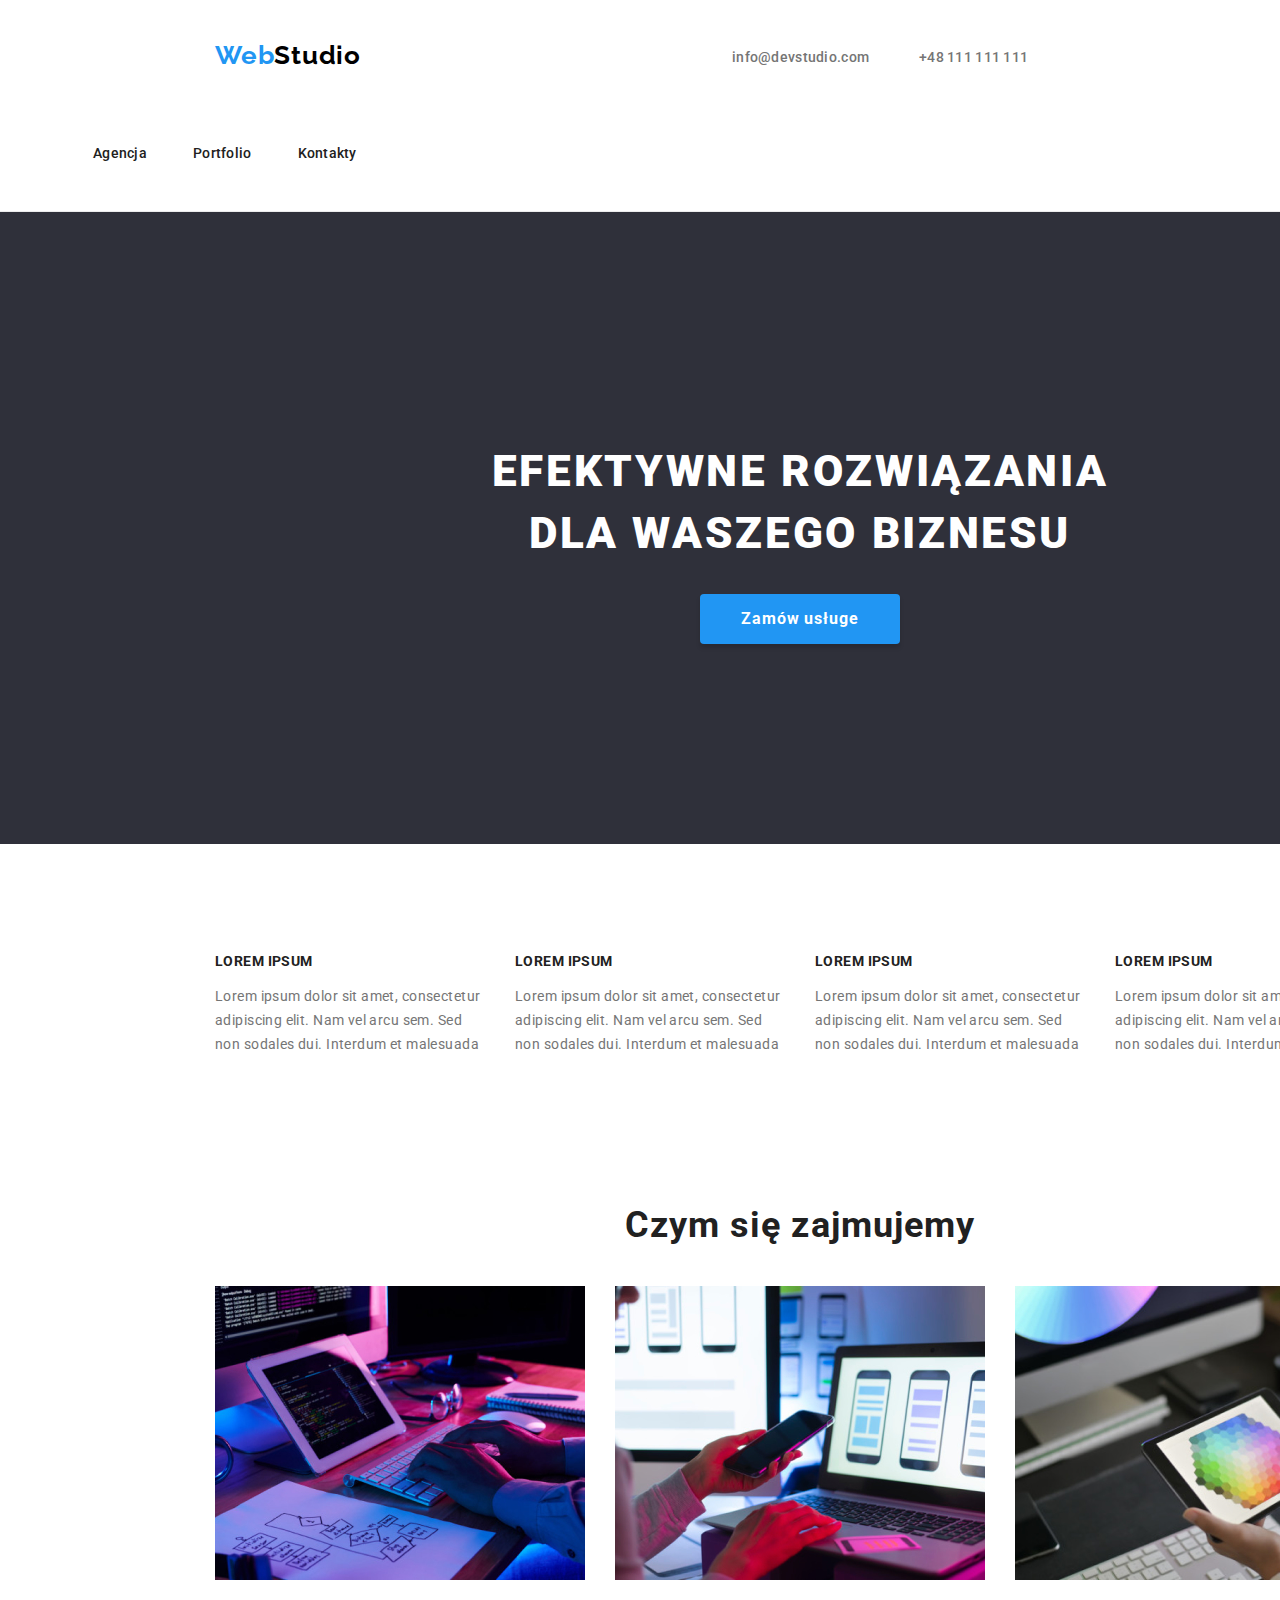
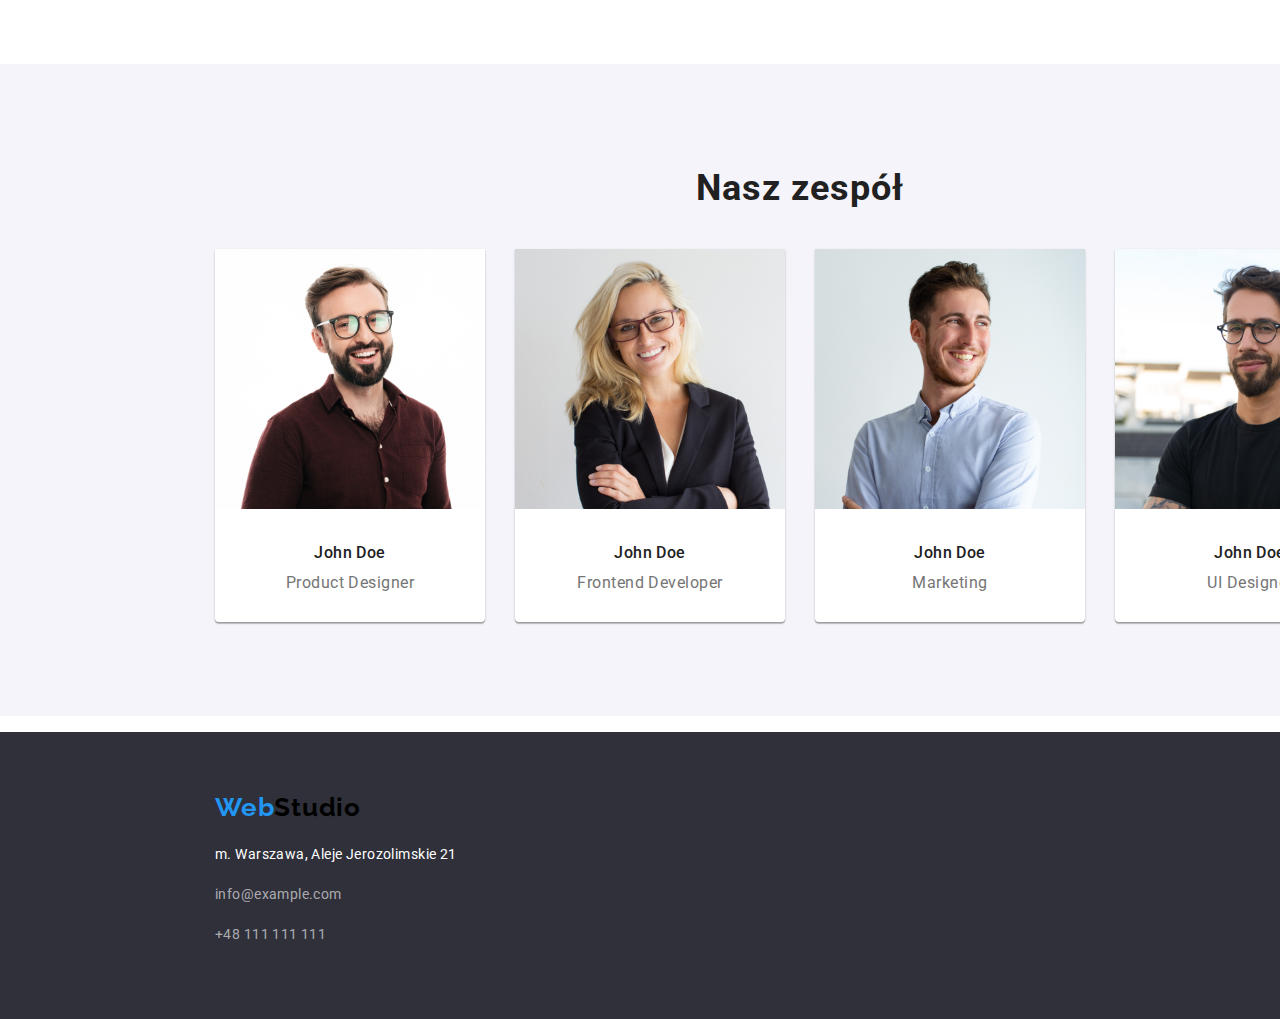
<file: index.html>
<!DOCTYPE html>
<html lang="pl">
  <head>
    <meta charset="UTF-8" />
    <meta http-equiv="X-UA-Compatible" content="IE=edge" />
    <meta name="viewport" content="width=device-width, initial-scale=1.0" />
    <title>Document</title>
    <link
      rel="stylesheet"
      href="https://cdnjs.cloudflare.com/ajax/libs/modern-normalize/1.1.0/modern-normalize.css"
    />
    <link rel="stylesheet" href="css/styles.css" />
    <link
      rel="stylesheet"
      href="https://fonts.googleapis.com/css2?family=Raleway:wght@700&family=Roboto:wght@400;500;700;900&display=swap"
    />
  </head>
  <body class="container-1600">
    <header>
      <div>
        <section>
          <div class="container-1600 flex-header">
            <nav>
              <ul class="webstudio-nav">
                <li>
                  <a class="webstudio-font link-highlight" href="index.html">
                    <span class="web-part-font">Web</span>Studio
                  </a>
                </li>
              </ul>

              <ul class="first-nav-list style">
                <li>
                  <a class="menu-links-black link-highlight" href="Agencja"
                    >Agencja</a
                  >
                </li>
                <li>
                  <a
                    class="menu-links-black link-highlight"
                    href="portfolio.html"
                    >Portfolio</a
                  >
                </li>
                <li>
                  <a class="menu-links-black link-highlight" href="Kontakt"
                    >Kontakty</a
                  >
                </li>
              </ul>
            </nav>

            <ul class="second-nav-list style">
              <li>
                <a
                  class="contacts-header link-highlight"
                  href="mailto:info@devstudio.com"
                  >info@devstudio.com</a
                >
              </li>
              <li>
                <a
                  class="contacts-header link-highlight"
                  href="tel:+48111111111"
                  >+48 111 111 111</a
                >
              </li>
            </ul>
          </div>
        </section>
      </div>
    </header>

    <main>
      <div class="container-1600">
        <section class="background-index-button">
          <div class="line">
            <h1 class="title-index">
              EFEKTYWNE ROZWIĄZANIA DLA WASZEGO BIZNESU
            </h1>
            <button class="index-button">Zamów usługe</button>
          </div>
        </section>

        <section class="background-main-portfolio">
          <div class="container">
            <ul class="flex-container flex-lorem">
              <li class="lorem-list">
                <h3 class="lorem-ipsum">LOREM IPSUM</h3>
                <p class="text-lorem-ipsum">
                  Lorem ipsum dolor sit amet, consectetur adipiscing elit. Nam
                  vel arcu sem. Sed non sodales dui. Interdum et malesuada
                </p>
              </li>
              <li class="lorem-list">
                <h3 class="lorem-ipsum">LOREM IPSUM</h3>
                <p class="text-lorem-ipsum">
                  Lorem ipsum dolor sit amet, consectetur adipiscing elit. Nam
                  vel arcu sem. Sed non sodales dui. Interdum et malesuada
                </p>
              </li>
              <li class="lorem-list">
                <h3 class="lorem-ipsum">LOREM IPSUM</h3>
                <p class="text-lorem-ipsum">
                  Lorem ipsum dolor sit amet, consectetur adipiscing elit. Nam
                  vel arcu sem. Sed non sodales dui. Interdum et malesuada
                </p>
              </li>
              <li class="lorem-list">
                <h3 class="lorem-ipsum">LOREM IPSUM</h3>
                <p class="text-lorem-ipsum">
                  Lorem ipsum dolor sit amet, consectetur adipiscing elit. Nam
                  vel arcu sem. Sed non sodales dui. Interdum et malesuada
                </p>
              </li>
            </ul>
          </div>
        </section>

        <section class="background-main-portfolio">
          <div class="container-1600">
            <h2>Czym się zajmujemy</h2>
            <ul class="flex-container flex-czym">
              <li>
                <img
                  src="images/pic1.jpg"
                  width="370"
                  height="294"
                  alt="IT picture"
                />
              </li>
              <li>
                <img
                  src="images/pic2.jpg"
                  width="370"
                  height="294"
                  alt="IT picture"
                />
              </li>
              <li>
                <img
                  src="images/pic3.jpg"
                  width="370"
                  height="294"
                  alt="IT picture"
                />
              </li>
            </ul>
          </div>
        </section>

        <section class="background-team">
          <div class="container-1600">
            <h2 class="text-zespol">Nasz zespół</h2>
            <ul class="flex-container flex-zespol">
              <li class="background-team-names person-photo-box">
                <img
                  src="images/photo1.jpg"
                  width="270"
                  height="260"
                  alt="John Doe Product Designer"
                /><br />
                <p class="name-person">John Doe</p>
                <p class="name-job">Product Designer</p>
              </li>
              <li class="background-team-names person-photo-box">
                <img
                  src="images/photo2.jpg"
                  width="270"
                  height="260"
                  alt="John Doe Frontend Developer"
                /><br />
                <p class="name-person">John Doe</p>
                <p class="name-job">Frontend Developer</p>
              </li>
              <li class="background-team-names person-photo-box">
                <img
                  src="images/photo3.jpg"
                  width="270"
                  height="260"
                  alt="John Doe Marketing"
                /><br />
                <p class="name-person">John Doe</p>
                <p class="name-job">Marketing</p>
              </li>
              <li class="background-team-names person-photo-box">
                <img
                  src="images/photo4.jpg"
                  width="270"
                  height="260"
                  alt="John Doe UI Designer"
                /><br />
                <p class="name-person">John Doe</p>
                <p class="name-job">UI Designer</p>
              </li>
            </ul>
          </div>
        </section>
      </div>
    </main>

    <footer class="footer-background">
      <div class="container flex-footer">
        <section>
          <div class="container">
            <ul class="flex-footer-webstudio">
            <li><a class="link-highlight webstudio-footer" href="index.html">
              <span class="web-part-font">Web</span>Studio</a
            ></li></ul>

            <ul class="flex-footer-contacts">
            <li><p class="address-footer">m. Warszawa, Aleje Jerozolimskie 21</p>
            <address>
              <li><p>
                <a
                  class="mail-footer link-highlight"
                  href="mailto:info@devstudio.com"
                  >info@example.com</a
                >
              </p></li>
              <li><p>
                <a class="phone-footer link-highlight" href="tel:+48111111111"
                  >+48 111 111 111</a
                >
              </p></li></ul>
            </address>
          </div>
        </section>
      </div>
    </footer>
  </body>
</html>
</file>
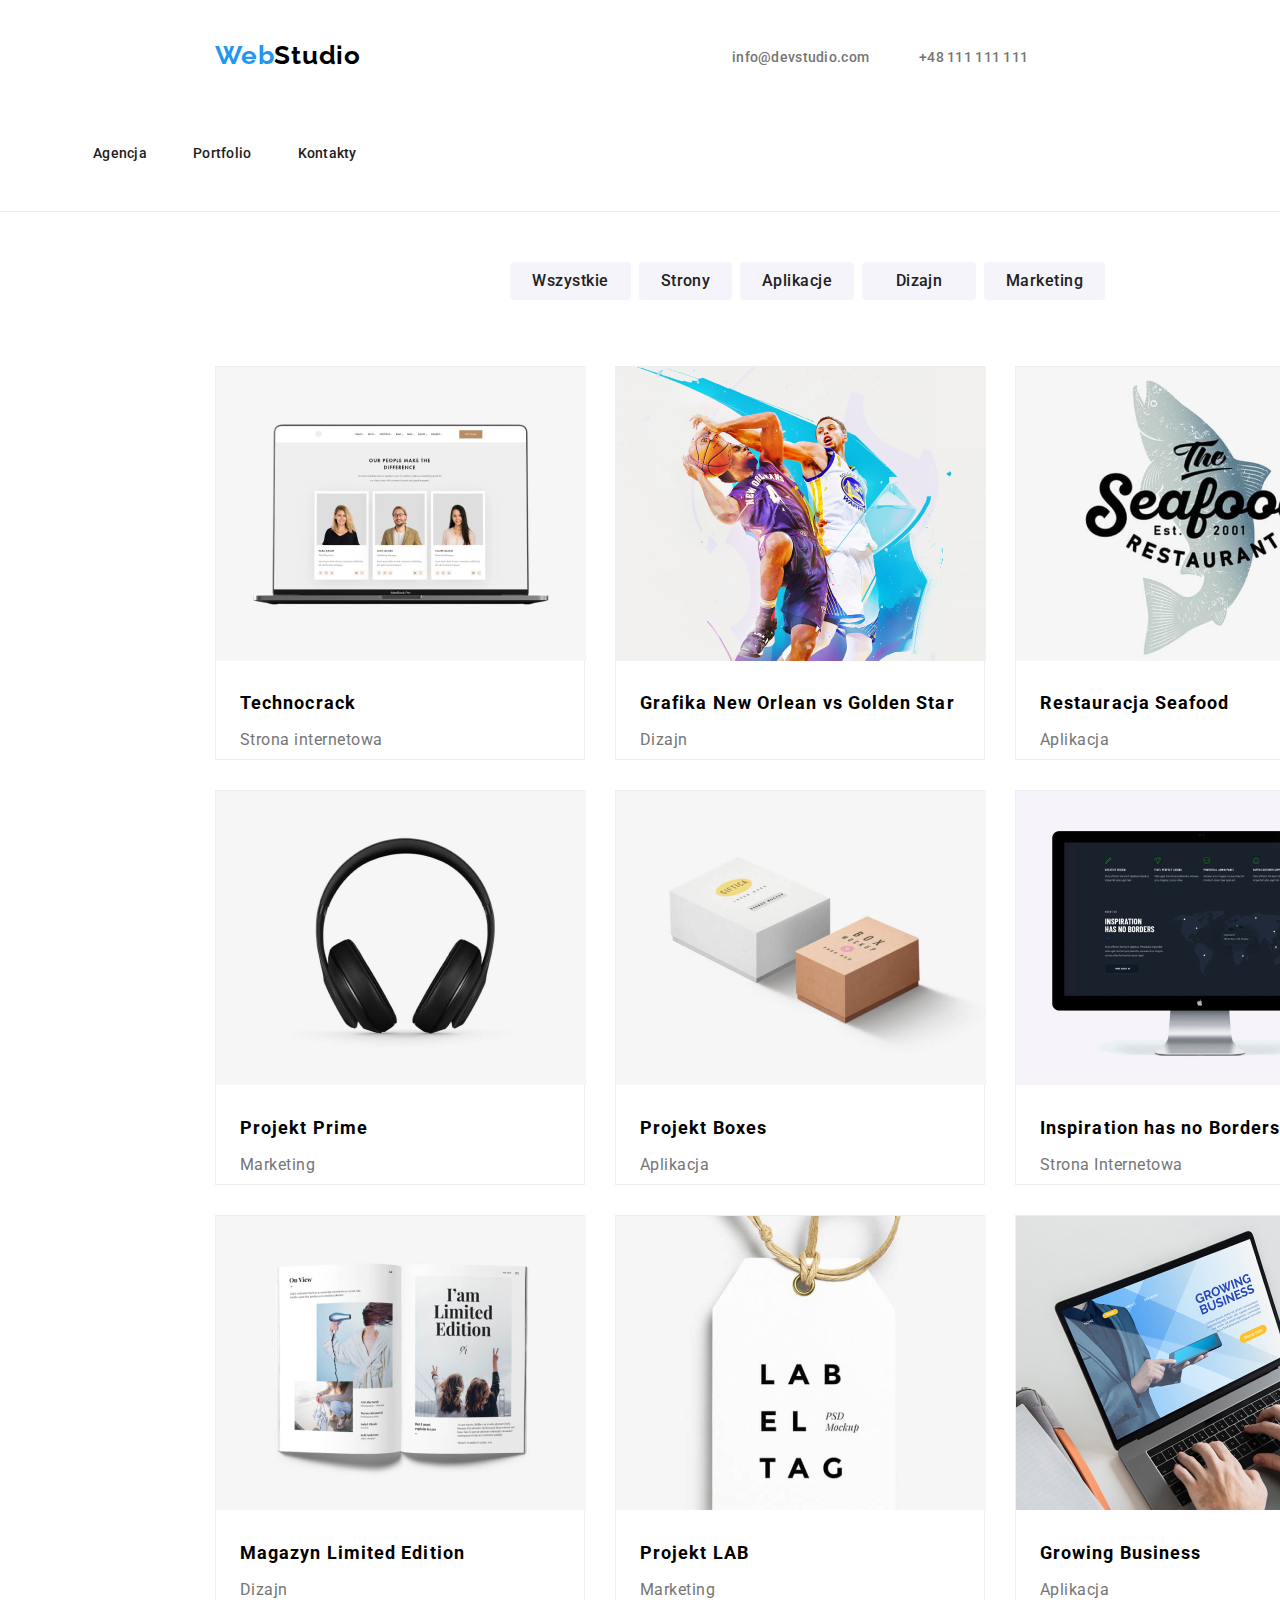
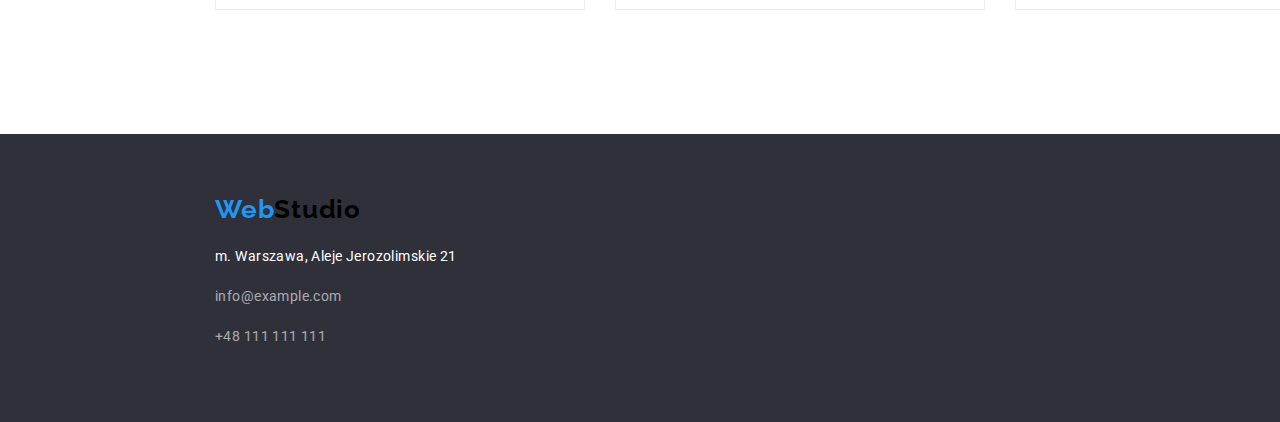
<file: portfolio.html>
<!DOCTYPE html>
<html lang="pl">
  <head>
    <meta charset="UTF-8" />
    <meta http-equiv="X-UA-Compatible" content="IE=edge" />
    <meta name="viewport" content="width=device-width, initial-scale=1.0" />
    <title>Document</title>
    <link
      rel="stylesheet"
      href="https://cdnjs.cloudflare.com/ajax/libs/modern-normalize/1.1.0/modern-normalize.css"
    />
    <link rel="stylesheet" href="css/styles.css" />
    <link
      rel="stylesheet"
      href="https://fonts.googleapis.com/css2?family=Raleway:wght@700&family=Roboto:wght@400;500;700;900&display=swap"
    />
  </head>
  <body class="container-1600">
    <header>
      <div>
        <section>
          <div class="container-1600 flex-header">
            <nav>
              <ul class="webstudio-nav">
                <li>
                  <a class="webstudio-font link-highlight" href="index.html">
                    <span class="web-part-font">Web</span>Studio
                  </a>
                </li>
              </ul>

              <ul class="first-nav-list style">
                <li>
                  <a class="menu-links-black link-highlight" href="Agencja"
                    >Agencja</a
                  >
                </li>
                <li>
                  <a
                    class="menu-links-black link-highlight"
                    href="portfolio.html"
                    >Portfolio</a
                  >
                </li>
                <li>
                  <a class="menu-links-black link-highlight" href="Kontakt"
                    >Kontakty</a
                  >
                </li>
              </ul>
            </nav>

            <ul class="second-nav-list style">
              <li>
                <a
                  class="contacts-header link-highlight"
                  href="mailto:info@devstudio.com"
                  >info@devstudio.com</a
                >
              </li>
              <li>
                <a
                  class="contacts-header link-highlight"
                  href="tel:+48111111111"
                  >+48 111 111 111</a
                >
              </li>
            </ul>
          </div>
        </section>
      </div>
    </header>

    <main class="background-main-portfolio line">
      <div class="container">
        <section class="flex-buttons-portfolio">
          <div class="container button-space">
            <button class="link-button button-portfolio button-wszystkie">
              Wszystkie
            </button>
            <button class="link-button button-portfolio button-strony">
              Strony
            </button>
            <button class="link-button button-portfolio button-aplikacje">
              Aplikacje
            </button>
            <button class="link-button button-portfolio button-dizajn">
              Dizajn
            </button>
            <button class="link-button button-portfolio button-marketing">
              Marketing
            </button>
          </div>
        </section>

        <section>
          <div class="container-1600">
            <ul class="flex-container flex-three">
              <li class="item-portfolio box-portfolio portfolio-box-right">
                <img
                  src="images/technocrack.jpg"
                  width="370"
                  height="294"
                  alt="Technocrack Strona internetowa"
                /><br />
                <p class="pic-title">Technocrack</p>
                <p class="pic-subtitle">Strona internetowa</p>
              </li>
              <li class="item-portfolio box-portfolio portfolio-box-center">
                <img
                  src="images/grafikanogs.jpg"
                  width="370"
                  height="294"
                  alt="Grafika New Orlean vs Golden Star Dizajn"
                /><br />
                <p class="pic-title">Grafika New Orlean vs Golden Star</p>
                <p class="pic-subtitle">Dizajn</p>
              </li>
              <li class="item-portfolio box-portfolio portfolio-box-left">
                <img
                  src="images/seafood.jpg"
                  width="370"
                  height="294"
                  alt="Restauracja Seafood Aplikacja"
                /><br />
                <p class="pic-title">Restauracja Seafood</p>
                <p class="pic-subtitle">Aplikacja</p>
              </li>
              <li class="item-portfolio box-portfolio portfolio-box-right">
                <img
                  src="images/prime.jpg"
                  width="370"
                  height="294"
                  alt="Projekt Prime Marketing"
                /><br />
                <p class="pic-title">Projekt Prime</p>
                <p class="pic-subtitle">Marketing</p>
              </li>
              <li class="item-portfolio box-portfolio portfolio-box-center">
                <img
                  src="images/boxes.jpg"
                  width="370"
                  height="294"
                  alt="Projekt Boxes Aplikacja"
                /><br />
                <p class="pic-title">Projekt Boxes</p>
                <p class="pic-subtitle">Aplikacja</p>
              </li>
              <li class="item-portfolio box-portfolio portfolio-box-left">
                <img
                  src="images/inspiration.jpg"
                  width="370"
                  height="294"
                  alt="Inspiration has no Borders Strona Internetowa"
                /><br />
                <p class="pic-title">Inspiration has no Borders</p>
                <p class="pic-subtitle">Strona Internetowa</p>
              </li>
              <li class="item-portfolio box-portfolio portfolio-box-right">
                <img
                  src="images/magazyn.jpg"
                  width="370"
                  height="294"
                  alt="Magazyn Limited Edition Dizajn"
                /><br />
                <p class="pic-title">Magazyn Limited Edition</p>
                <p class="pic-subtitle">Dizajn</p>
              </li>
              <li class="item-portfolio box-portfolio portfolio-box-center">
                <img
                  src="images/lab.jpg"
                  width="370"
                  height="294"
                  alt="Projekt LAB Marketing"
                /><br />
                <p class="pic-title">Projekt LAB</p>
                <p class="pic-subtitle">Marketing</p>
              </li>
              <li class="item-portfolio box-portfolio portfolio-box-left">
                <img
                  src="images/business.jpg"
                  width="370"
                  height="294"
                  alt="Growing Business Aplikacja"
                /><br />
                <p class="pic-title">Growing Business</p>
                <p class="pic-subtitle">Aplikacja</p>
              </li>
            </ul>
          </div>
        </section>
      </div>
    </main>

    <footer class="footer-background">
      <div class="container flex-footer">
        <section>
          <div class="container">
            <ul class="flex-footer-webstudio">
            <li><a class="link-highlight webstudio-footer" href="index.html">
              <span class="web-part-font">Web</span>Studio</a
            ></li></ul>

            <ul class="flex-footer-contacts">
            <li><p class="address-footer">m. Warszawa, Aleje Jerozolimskie 21</p>
            <address>
              <li><p>
                <a
                  class="mail-footer link-highlight"
                  href="mailto:info@devstudio.com"
                  >info@example.com</a
                >
              </p></li>
              <li><p>
                <a class="phone-footer link-highlight" href="tel:+48111111111"
                  >+48 111 111 111</a
                >
              </p></li></ul>
            </address>
          </div>
        </section>
      </div>
    </footer>
  </body>
</html>
</file>
<file: css/styles.css>
header {
  background-color: var(--address-footer-link-button-focus);
  display: flex;
  height: fit-content;
}

.line {
  border-top: 1px solid #ececec;
}
.background-main-portfolio {
  background-color: var(--address-footer-link-button-focus);
}

footer {
  height: fit-content;
}

.footer-background {
  background-color: var(--background-footer);
}

button {
  background-color: var(--background-header-main-button);
  cursor: pointer;
}

body {
  font-family: "Roboto", "Raleway", sans-serif;
  font-weight: 400;
  color: var(--text-font);
}

.background-index-button {
  background-color: var(--background-footer);
}

.background-team {
  background: var(--background-page);
}

.background-team-names {
  background-color: var(--address-footer-link-button-focus);
}

.webstudio-font {
  font-family: "Raleway", sans-serif;
  font-weight: 700;
  font-size: 26px;
  line-height: 1.2em;
  letter-spacing: 0.03em;
  color: #000000;
  text-decoration: none;
  margin-left: 215px;
}

.web-part-font {
  color: var(--menu-links-link-button-hover);
}

.menu-links-blue {
  font-weight: 500;
  font-size: 14px;
  line-height: 1.1em;
  letter-spacing: 0.02em;
  color: var(--menu-links-link-button-hover);
  text-decoration: none;
}

.menu-links-black {
  font-weight: 500;
  font-size: 14px;
  line-height: 1.1em;
  letter-spacing: 0.02em;
  color: var(--text-font);
  text-decoration: none;
}

.contacts-header {
  font-weight: 500;
  font-size: 14px;
  line-height: 1.1em;
  letter-spacing: 0.02em;
  color: var(--subtitles-contacts);
  text-decoration: none;
}

.pic-title {
  font-weight: 700;
  font-size: 18px;
  line-height: 2em;
  letter-spacing: 0.06em;
  color: #000000;
  padding-top: 20px;
  padding-bottom: 4px;
  padding-left: 24px;
  margin-top: 0;
  margin-bottom: 0;
}

.pic-subtitle {
  font-size: 16px;
  line-height: 1.9em;
  letter-spacing: 0.03em;
  color: var(--subtitles-contacts);
  padding-bottom: 4px;
  padding-left: 24px;
  margin-top: 0;
  margin-bottom: 0;
}

.address-footer {
  font-size: 14px;
  line-height: 1.7em;
  letter-spacing: 0.03em;
  color: var(--address-footer-link-button-focus);
  margin-left: 215px;
  margin-top: 0;
  margin-bottom: 0;
}

.mail-footer {
  font-size: 14px;
  line-height: 1.7em;
  letter-spacing: 0.03em;
  text-decoration-line: none;
  font-style: normal;
  color: var(--mail-footer-phone-footer);
  margin-left: 215px;
  margin-top: 0;
  margin-bottom: 0;
}

.phone-footer {
  font-size: 14px;
  line-height: 1.7em;
  letter-spacing: 0.03em;
  text-decoration-line: none;
  font-style: normal;
  color: var(--mail-footer-phone-footer);
  padding-bottom: 57px;
  margin-left: 215px;
  margin-top: 0;
  margin-bottom: 0;
}

.link-button:hover {
  color: #ffffff;
  background-color: var(--menu-links-link-button-hover);
  box-shadow: 0px 3px 1px rgba(0, 0, 0, 0.1), 0px 1px 2px rgba(0, 0, 0, 0.08),
    0px 2px 2px rgba(0, 0, 0, 0.12);
}

.link-button:focus {
  color: #ffffff;
  background-color: var(--menu-links-link-button-hover);
  box-shadow: 0px 3px 1px rgba(0, 0, 0, 0.1), 0px 1px 2px rgba(0, 0, 0, 0.08),
    0px 2px 2px rgba(0, 0, 0, 0.12);
}

.link-highlight:hover {
  color: #2196f3;
}

.link-highlight:focus {
  color: #2196f3;
}

:root {
  --subtitles-contacts: #757575;
  --background-header-main-button: #e5e5e5;
  --background-footer: #2f303a;
  --menu-links-link-button-hover: #2196f3;
  --address-footer-link-button-focus: #ffffff;
  --mail-footer-phone-footer: rgba(255, 255, 255, 0.6);
  --text-font: #212121;
  --background-page: #f5f4fa;
}

.title-index {
  font-weight: 900;
  font-size: 44px;
  line-height: 1.4em;
  text-align: center;
  letter-spacing: 0.06em;
  text-transform: uppercase;
  color: var(--address-footer-link-button-focus);
  width: 696px;
  margin-left: 452px;
  padding-top: 200px;
}

.container-1600 {
  width: 1600px;
}

.index-button {
  background: var(--menu-links-link-button-hover);

  font-weight: 700;
  font-size: 16px;
  line-height: 1.9em;

  text-align: center;
  letter-spacing: 0.06em;

  color: var(--address-footer-link-button-focus);

  width: 200px;
  height: 50px;
  left: 700px;
  top: 430px;
  border: none;

  background: #2196f3;
  box-shadow: 0px 4px 4px rgba(0, 0, 0, 0.15);
  border-radius: 4px;

  margin-left: 700px;
  margin-bottom: 200px;
}

.lorem-ipsum {
  font-weight: 700;
  font-size: 14px;
  line-height: 1.4em;
  letter-spacing: 0.03em;
  color: var(--text-font);
  width: 270px;
}

.lorem-list {
  list-style-type: none;
}

.text-lorem-ipsum {
  font-size: 14px;
  line-height: 1.7em;
  letter-spacing: 0.03em;
  color: var(--subtitles-contacts);
  padding-bottom: 94px;
}

h2 {
  font-weight: 700;
  font-size: 36px;
  line-height: 1.7em;
  text-align: center;
  letter-spacing: 0.03em;
  color: var(--text-font);
}

.name-person {
  font-weight: 500;
  font-size: 16px;
  line-height: 1.2em;
  text-align: center;
  letter-spacing: 0.03em;
  color: var(--text-font);
  padding-top: 30px;
  padding-bottom: 10px;
  margin: 0;
}

.name-job {
  font-size: 16px;
  line-height: 1.2em;
  text-align: center;
  letter-spacing: 0.03em;
  color: var(--subtitles-contacts);
  padding-bottom: 30px;
  margin: 0;
}

.button-portfolio {
  font-weight: 500;
  font-size: 16px;
  line-height: 1.6em;
  text-align: center;
  letter-spacing: 0.03em;
  color: var(--text-font);
  background: var(--background-page);
}

.button-space {
  display: flex;
  justify-content: row;
  gap: 8px;
}

.button-wszystkie {
  width: 121px;
  height: 38px;
  left: 510px;
  top: 174px;
  border-radius: 4px;
  border: none;
}

.button-strony {
  width: 93px;
  height: 38px;
  left: 639px;
  top: 174px;
  border-radius: 4px;
  border: none;
}

.button-aplikacje {
  width: 114px;
  height: 38px;
  left: 740px;
  top: 174px;
  border-radius: 4px;
  border: none;
}

.button-dizajn {
  width: 114px;
  height: 38px;
  left: 740px;
  top: 174px;
  border-radius: 4px;
  border: none;
}

.button-marketing {
  width: 121px;
  height: 38px;
  left: 961px;
  top: 174px;
  border-radius: 4px;
  border: none;
}

.container {
  width: 1200px;
}

.flex-container {
  display: flex;
  margin-left: 215px;
}

.flex-lorem {
  display: flex;
  margin-left: 215px;
  justify-content: space-between;
  gap: 30px;
  padding-top: 94px;
  padding-left: 0px;
  margin-top: 0px;
  margin-bottom: 0px;
}

.flex-three {
  flex-basis: calc((100% - 90px) / 3);
  flex-wrap: wrap;
  padding: 0;
  margin-bottom: 94px;
}

.item-portfolio {
  width: 370px;
  list-style: none;
}

.box-portfolio {
  border: 1px solid;
  color: #eeeeee;
}

.portfolio-box-right {
  margin-right: 30px;
  margin-bottom: 30px;
}

.portfolio-box-center {
  margin-bottom: 30px;
}

.portfolio-box-left {
  margin-left: 30px;
  margin-bottom: 30px;
}

.flex-header {
  display: flex;
}

.flex-buttons-portfolio {
  margin-left: 510px;
  padding-top: 50px;
  padding-bottom: 50px;
}

.pics-9-portfolio {
  margin-bottom: 150px;
}
.flex-czym {
  display: flex;
  margin-left: 215px;
  gap: 30px;
  padding-left: 0px;
  padding-bottom: 50px;
  list-style: none;
}

.text-zespol {
  padding-top: 94px;
}

.flex-zespol {
  display: flex;
  margin-left: 215px;
  gap: 30px;
  padding-left: 0px;
  padding-bottom: 94px;
  list-style: none;
}

.person-photo-box {
  background-color: #ffffff;
  box-shadow: 0px 1px 3px rgba(0, 0, 0, 0.12), 0px 1px 1px rgba(0, 0, 0, 0.14),
    0px 2px 1px rgba(0, 0, 0, 0.2);
  border-radius: 0px 0px 4px 4px;
}

.webstudio-nav {
  display: flex;
  padding-left: 0px;
  padding-top: 24px;
  padding-bottom: 25px;
}

.first-nav-list {
  padding-left: 93px;
  padding-top: 32px;
  padding-bottom: 32px;
  display: flex;
  gap: 46px;
}

.second-nav-list {
  padding-top: 32px;
  padding-bottom: 32px;
  display: flex;
  gap: 50px;
  padding-left: 371px;
}

.style {
  list-style: none;
}

.webstudio-footer {
  font-family: "Raleway", sans-serif;
  font-weight: 700;
  font-size: 26px;
  line-height: 1.2em;
  letter-spacing: 0.03em;
  color: #000000;
  text-decoration: none;
  margin-left: 215px;
}

.flex-footer {
  display: flex;
}

.flex-footer-webstudio {
  display: flex;
  padding-top: 60px;
  padding-bottom: 20px;
  padding-left: 0px;
  margin-top: 0;
  margin-bottom: 0;
}

.flex-footer-contacts {
  display: block;
  gap: 9px;
  padding-left: 0px;
  padding-bottom: 57px;
  margin-top: 0;
  margin-bottom: 0;
}
</file>
